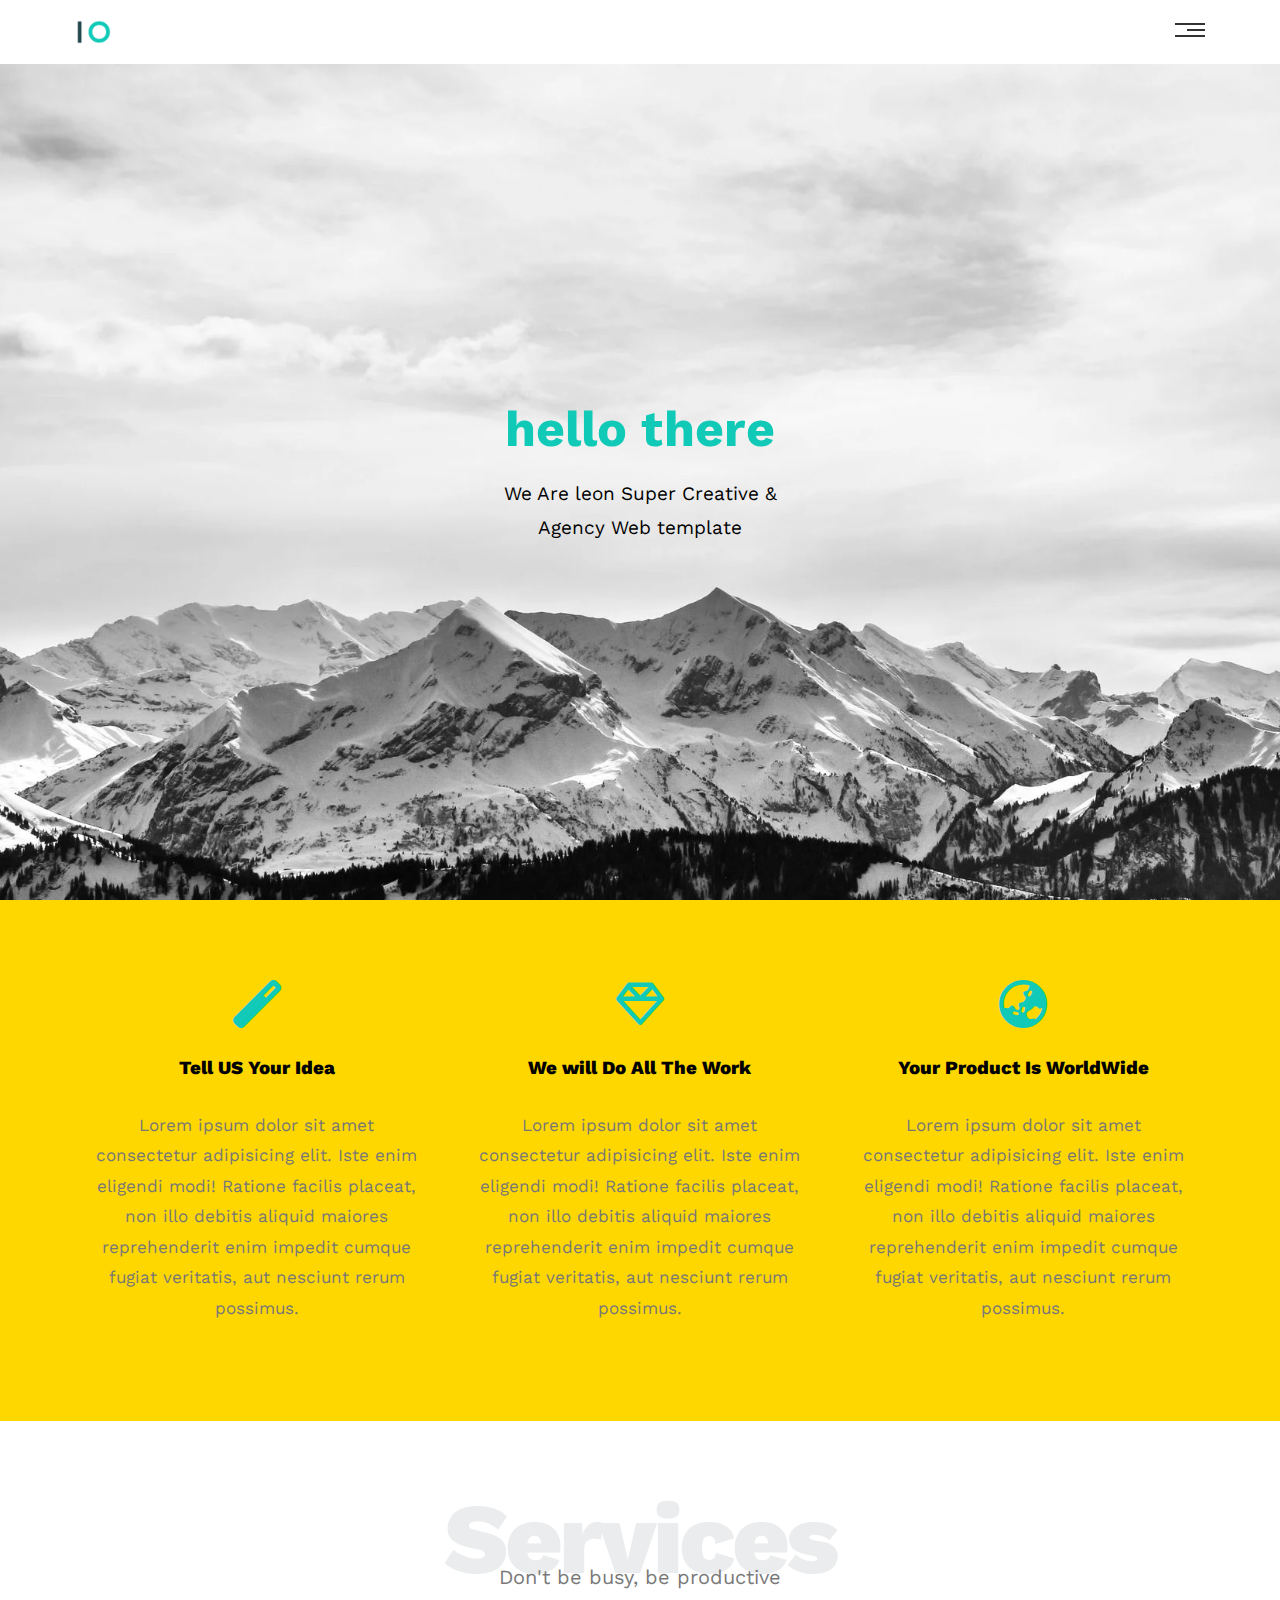
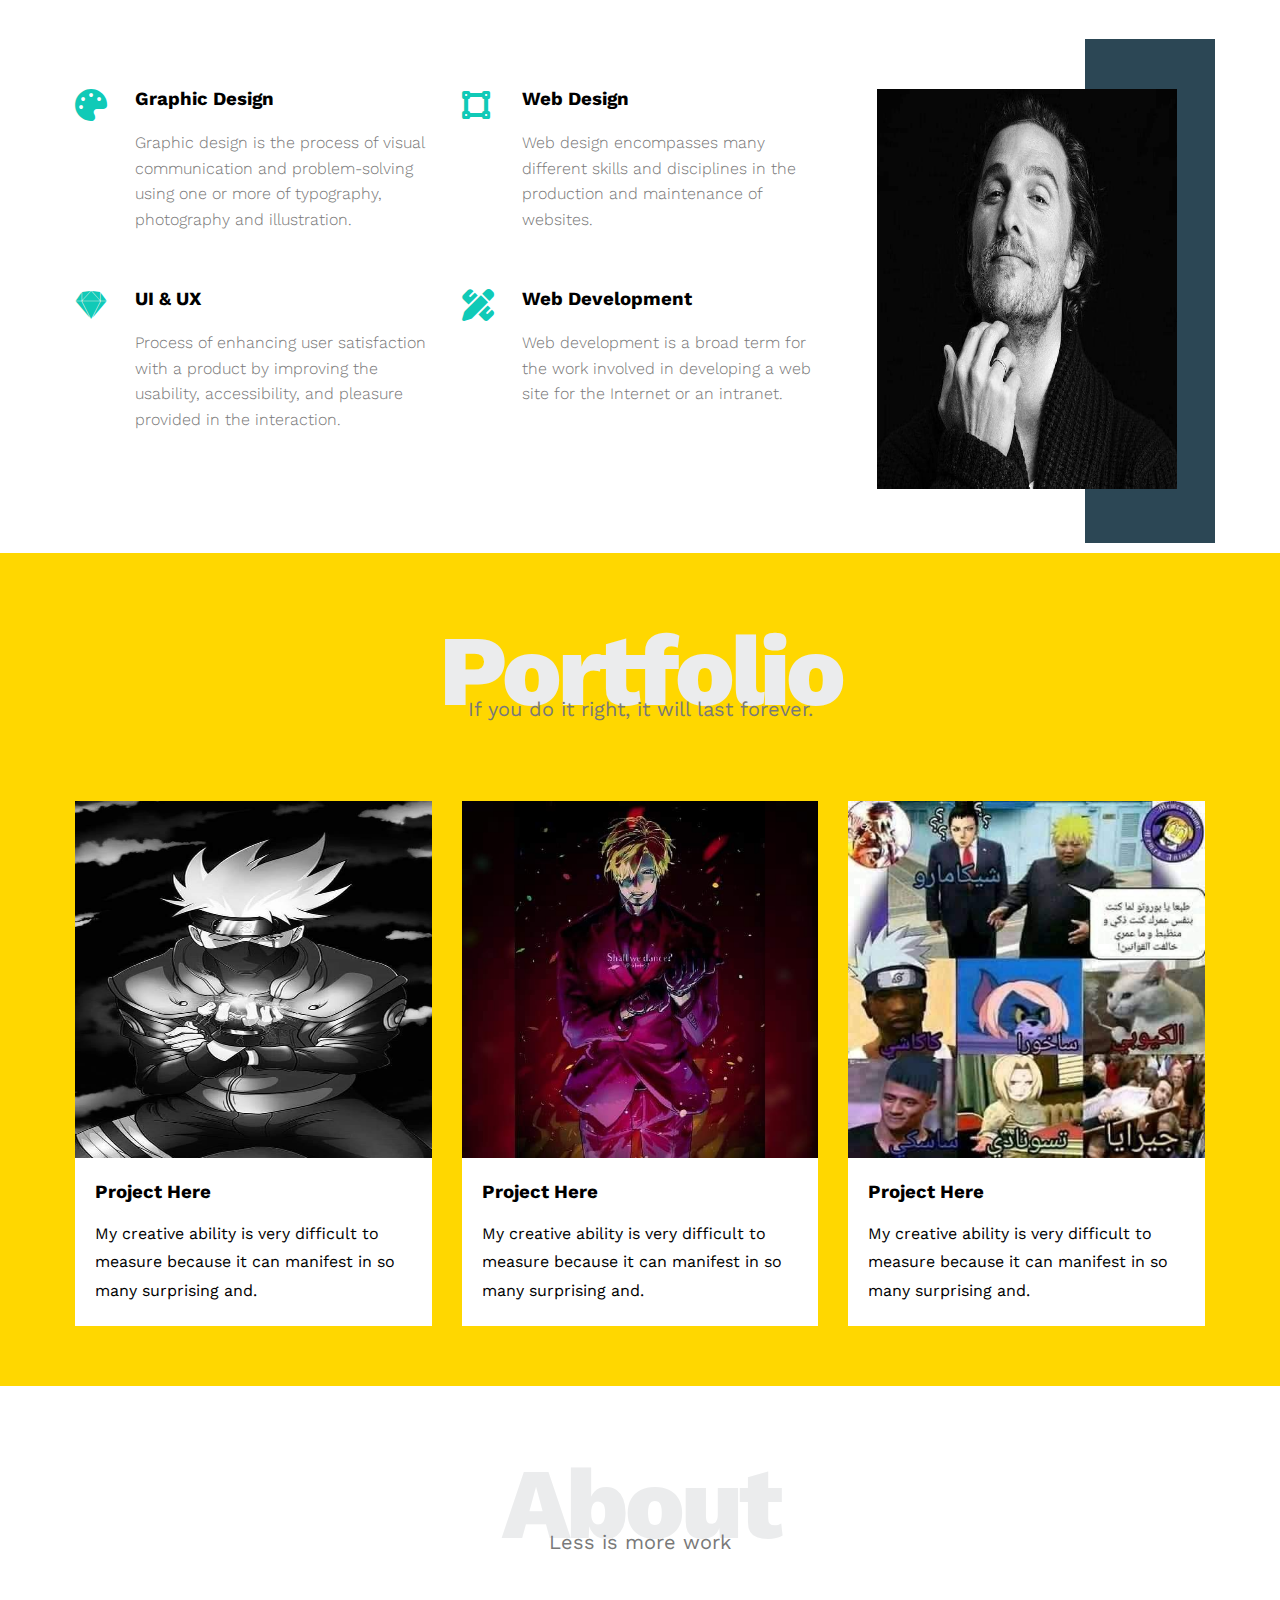
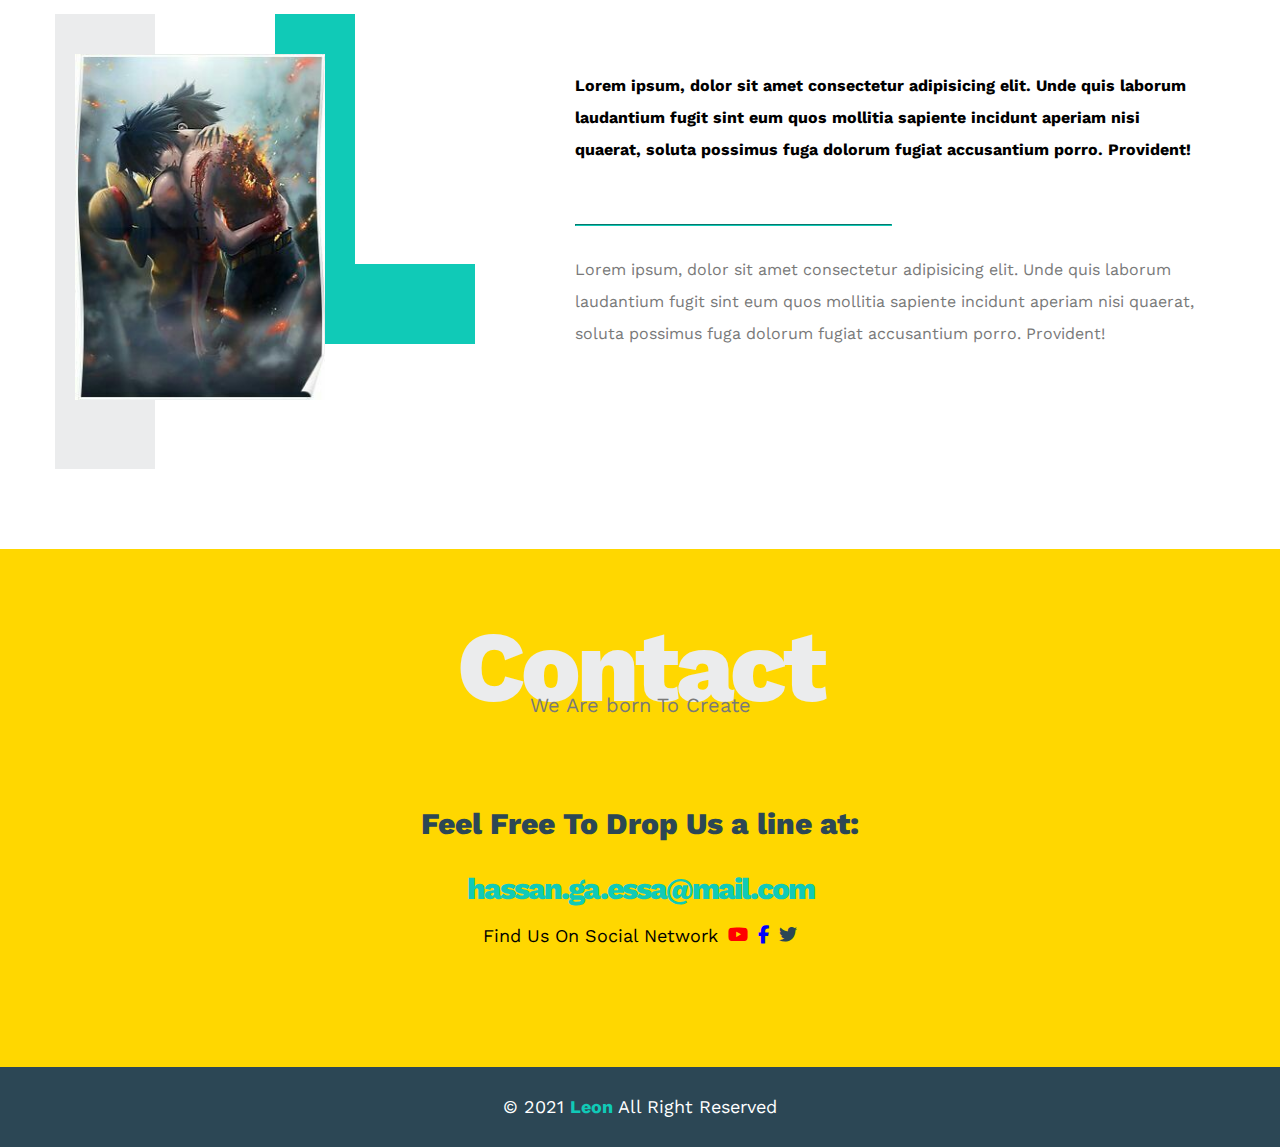
<file: index.html>
<!DOCTYPE html>
<html lang="en">
<head>
    <meta charset="UTF-8">
    <meta name="viewport" content="width=device-width, initial-scale=1.0">
    <title>Lion</title>
    <!-- main template css file-->
    <link rel="stylesheet" href="Css/css.css">
    <!-- Render all Elements normally -->
    <link rel="stylesheet" href="Css/normalize.css">
    <link rel="preconnect" href="https://fonts.googleapis.com">
    <!-- google font -->
    <link rel="preconnect" href="https://fonts.gstatic.com" crossorigin>
    <link href="https://fonts.googleapis.com/css2?family=Work+Sans:ital,wght@0,100..900;1,100..900&display=swap" rel="stylesheet">
    <!-- Font Awesome  Library -->
    <link rel="stylesheet" href="Css/all.min.css">
</head>
<body>
    <!-- Start Header  -->
    <header>
        <div class="container">
            <img src="images/logo.png" alt="" class="logo">
            <div class="links">
                <span class="icon">
                    <span></span>
                    <span></span>
                    <span></span>
                </span>
                <ul>
                    <li><a href="#services">Sercices</a></li>
                    <li><a href="#portfolio">Portfolio</a></li>
                    <li><a href="#about">About</a></li>
                    <li><a href="#contact">Contact</a></li>
                </ul>
            </div>
        </div>
    </header>
    <!-- End Header  -->

    <!-- Start Landing Section -->
    <div class="landing">
        <div class="intro-text">
            <h1>hello there</h1>
            <p>We Are leon Super Creative & Agency Web template</p>
        </div>
    </div>
    <!-- End Landing Section -->
    <!-- Start Features -->
    <div class="features">
        <div class="container">
            <div class="feat">
                <i class="fas fa-magic fa-3x"></i>
                <h3>Tell US Your Idea</h3>
                <p>Lorem ipsum dolor sit amet consectetur adipisicing elit. Iste enim eligendi modi! Ratione facilis placeat, non illo debitis aliquid maiores reprehenderit enim impedit cumque fugiat veritatis, aut nesciunt rerum possimus.</p>
            </div>
            <div class="feat">
                <i class="far fa-gem fa-3x"></i>
                <h3>We will Do All The Work</h3>
                <p>Lorem ipsum dolor sit amet consectetur adipisicing elit. Iste enim eligendi modi! Ratione facilis placeat, non illo debitis aliquid maiores reprehenderit enim impedit cumque fugiat veritatis, aut nesciunt rerum possimus.</p>
            </div>
            <div class="feat">
                <i class="fas fa-globe-asia fa-3x"></i>
                <h3>Your Product Is WorldWide</h3>
                <p>Lorem ipsum dolor sit amet consectetur adipisicing elit. Iste enim eligendi modi! Ratione facilis placeat, non illo debitis aliquid maiores reprehenderit enim impedit cumque fugiat veritatis, aut nesciunt rerum possimus.</p>
            </div>
        </div>
    </div>
    <!-- End Features -->

    <!-- Start Services -->
    <div class="services" id="services">
        <div class="container">
            <h2 class="special-heading">Services</h2>
            <p>Don't be busy, be productive</p>
            <div class="services-content">
                <div class="col">
                    <!-- Start Servie -->
                    <div class="srv">
                        <i class="fas fa-palette fa-2x"></i>
                        <div class="text">
                            <h3>Graphic Design</h3>
                            <p>
                                Graphic design is the process of visual 
                                communication and problem-solving 
                                using one or more of typography, 
                                photography and illustration.
                            </p>
                        </div>
                    </div>
                    <div class="srv">
                        <i class="fab fa-sketch fa-2x"></i>
                        <div class="text">
                            <h3>UI & UX</h3>
                            <p>
                                Process of enhancing user satisfaction 
                                with a product by improving the 
                                usability, accessibility, and pleasure 
                                provided in the interaction.    
                            </p>
                        </div>
                    </div>
                    <!-- End Servie -->
                </div>
                <div class="col">
                    <!-- Start Servie -->
                    <div class="srv">
                        <i class="fas fa-vector-square fa-2x"></i>
                        <div class="text">
                            <h3>Web Design</h3>
                            <p>
                                Web design encompasses many different 
                                skills and disciplines in the production 
                                and maintenance of websites.
                            </p>
                        </div>
                    </div>
                    <div class="srv">
                        <i class="fas fa-pencil-ruler fa-2x"></i>
                        <div class="text">
                            <h3>Web Development</h3>
                            <p>
                                Web development is a broad term for 
                                the work involved in developing a web site 
                                for the Internet or an intranet.   
                            </p>
                        </div>
                    </div>
                    <!-- End Servie -->
                </div>
                <div class="col">
                    <div class="image image-column">
                        <img src="images/img.jpg" alt="">
                    </div>
                </div>
            </div>
        </div>
    </div>
    <!-- End Services --> 
    <!-- Start Portfolio -->
    <div class="portfolio" id="portfolio">
        <div class="container">
            <h2 class="special-heading">Portfolio</h2>
            <p>If you do it right, it will last forever.</p>
            <div class="portfolio-content">
                <div class="card">
                    <div class="image">
                        <img src="images/numer-one.jpg" alt="">
                    </div>
                    <div class="text">
                        <h3>Project Here</h3>
                        <p>My creative ability is very difficult to measure because it can 
                            manifest in so many surprising and.</p>
                    </div>
                </div>
                <div class="card">
                    <div class="image">
                        <img src="images/nuer-two.jpg" alt="">
                    </div>
                    <div class="text">
                        <h3>Project Here</h3>
                        <p>My creative ability is very difficult to measure because it can 
                            manifest in so many surprising and.</p>
                    </div>
                </div>
                <div class="card">
                    <div class="image">
                        <img src="images/numer-three.jpg" alt="">
                    </div>
                    <div class="text">
                        <h3>Project Here</h3>
                        <p>My creative ability is very difficult to measure because it can 
                            manifest in so many surprising and.</p>
                    </div>
                </div>
            </div>
        </div>
    </div>
    <!-- End Portfolio -->
    <!-- Start About -->
    <div class="about" id="about">
        <div class="container">
            <h2 class="special-heading">About</h2>
            <p>Less is more work</p>
            <div class="about-content">
                <div class="image">
                    <img src="images/b33458ab78de1cc3e5457a0729481dff.jpg" alt="">
                </div>
                <div class="text">
                    <p>
                        Lorem ipsum, dolor sit amet consectetur adipisicing elit. Unde quis laborum laudantium fugit sint eum quos mollitia sapiente incidunt aperiam nisi quaerat, soluta possimus fuga dolorum fugiat accusantium porro. Provident!
                    </p>
                    <hr>
                    <p>
                        Lorem ipsum, dolor sit amet consectetur adipisicing elit. Unde quis laborum laudantium fugit sint eum quos mollitia sapiente incidunt aperiam nisi quaerat, soluta possimus fuga dolorum fugiat accusantium porro. Provident!
                    </p>
                </div>
            </div>
        </div>
    </div>
    <!-- End About -->
    <!-- Start Contact -->
    <div class="contact" id="contact">
        <div class="container">
            <h2 class="special-heading">Contact</h2>
            <p>We Are born To Create</p>
            <div class="info">
                <p class="label">Feel Free To Drop Us a line at: </p>
                <a href="mailto:hassan.ga.essa@mail.com?subject=Contact" class="link">hassan.ga.essa@mail.com</a>
                <div class="social">
                    Find Us On Social Network
                    <i class="fab fa-youtube"></i>
                    <i class="fab fa-facebook-f"></i>
                    <i class="fab fa-twitter"></i>
                </div>
            </div>
        </div>
    </div>
    <!-- End Contact -->
    <!-- Start Footer  -->
    <div class="footer">
        &copy; 2021 <span>Leon</span> All Right Reserved 
    </div>
    <!-- End Footer  -->

</body>
</html>
</file>
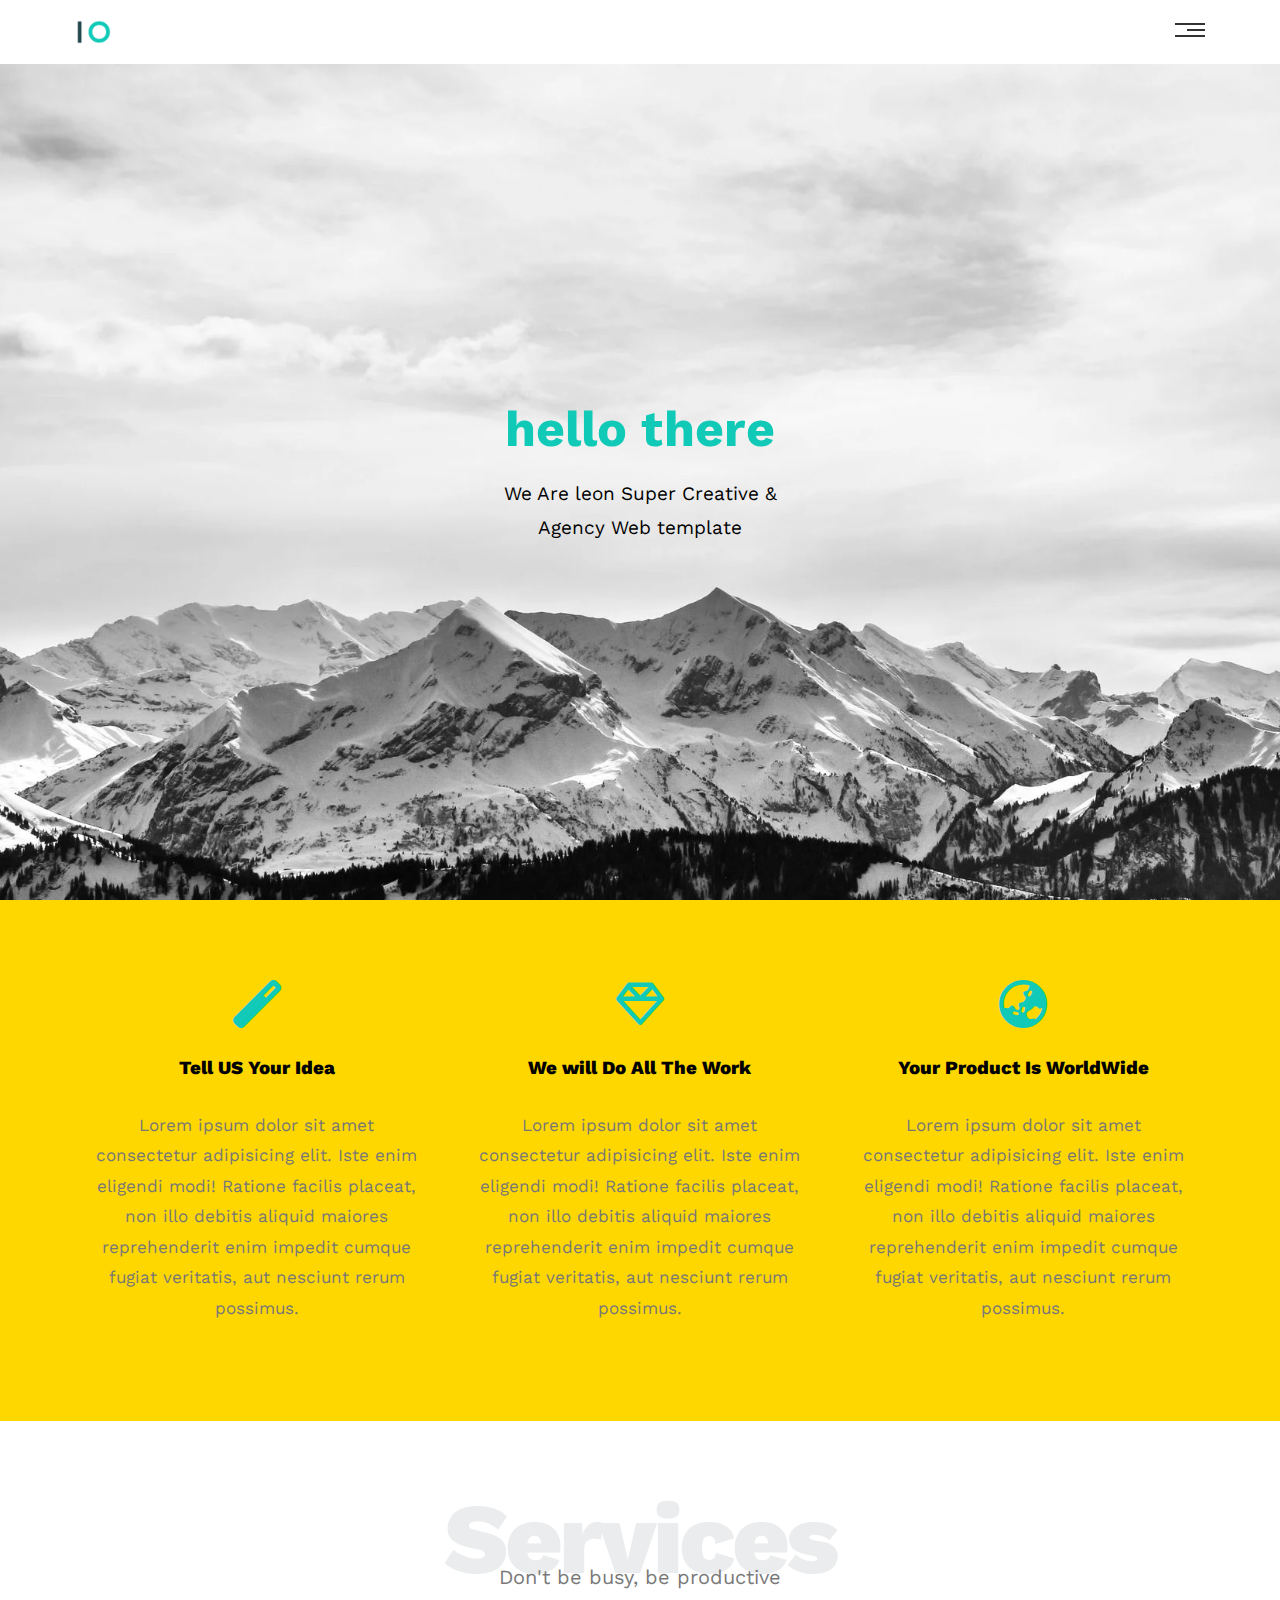
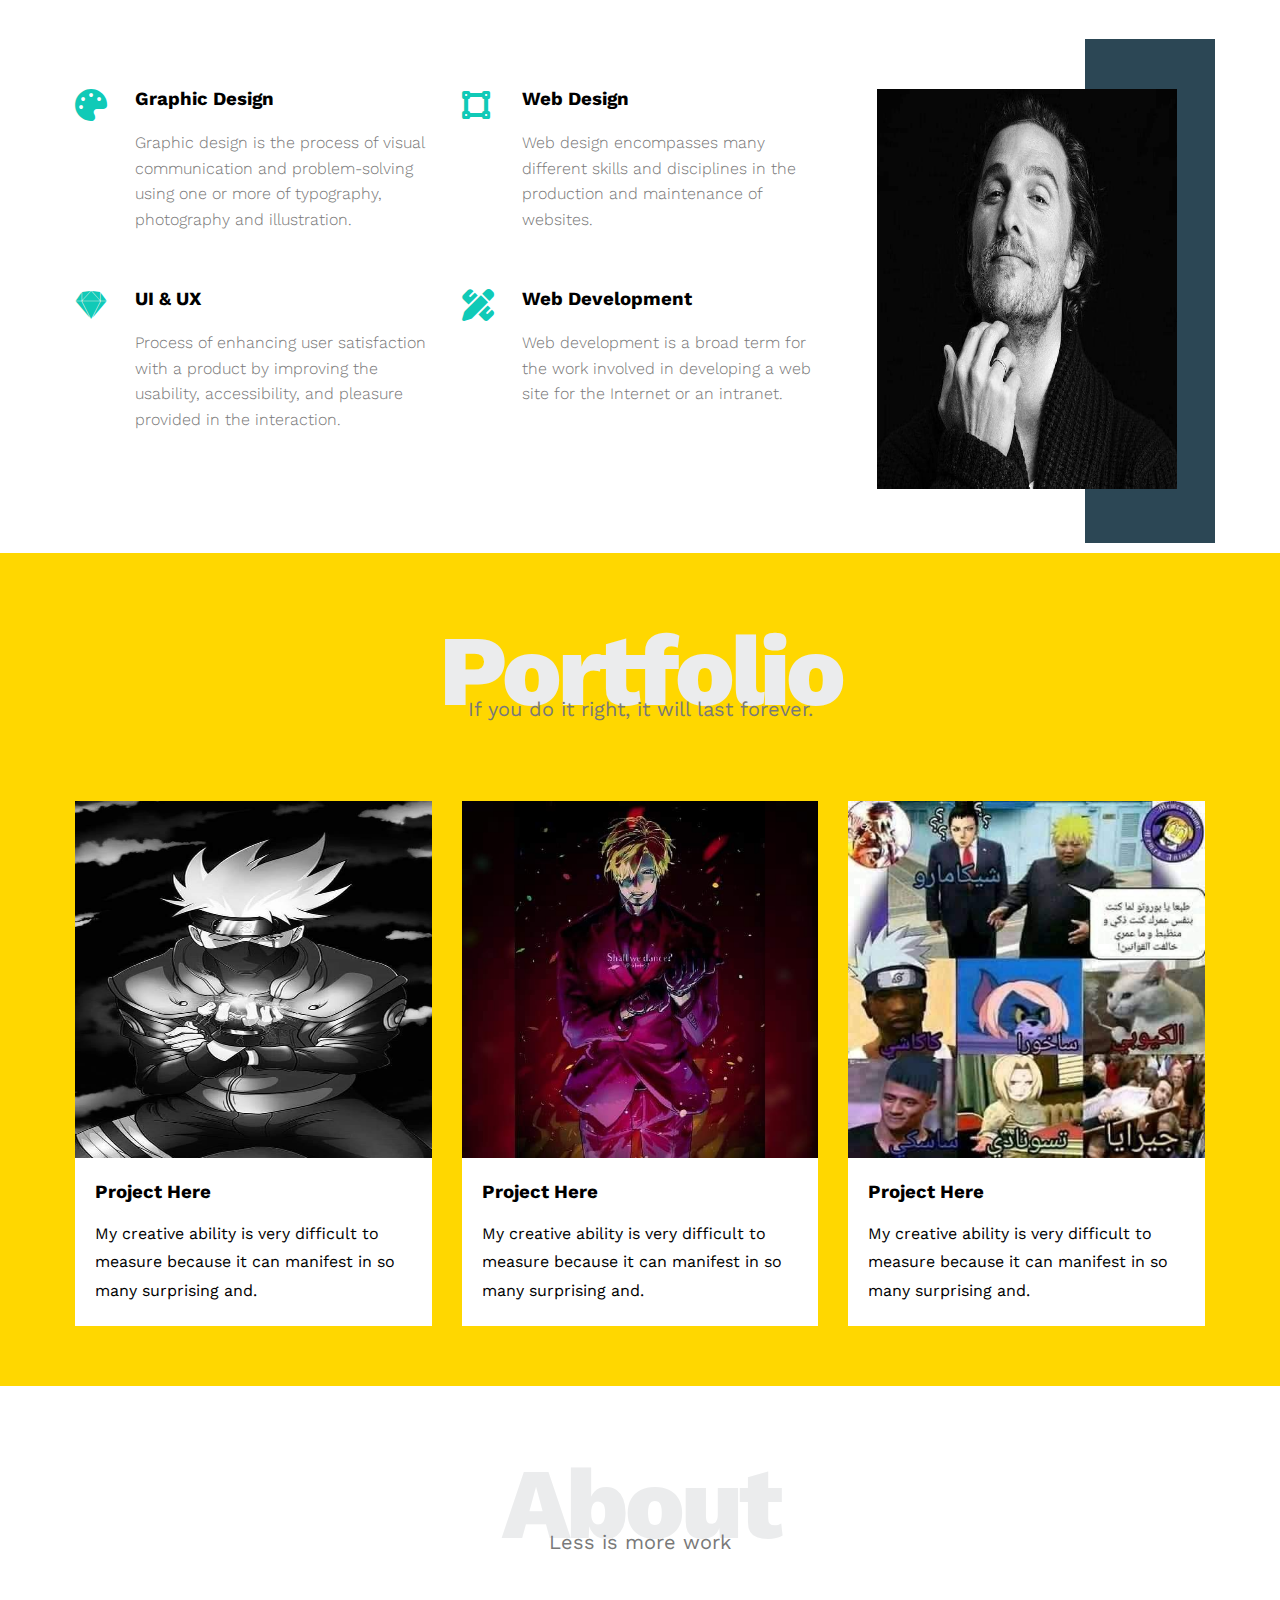
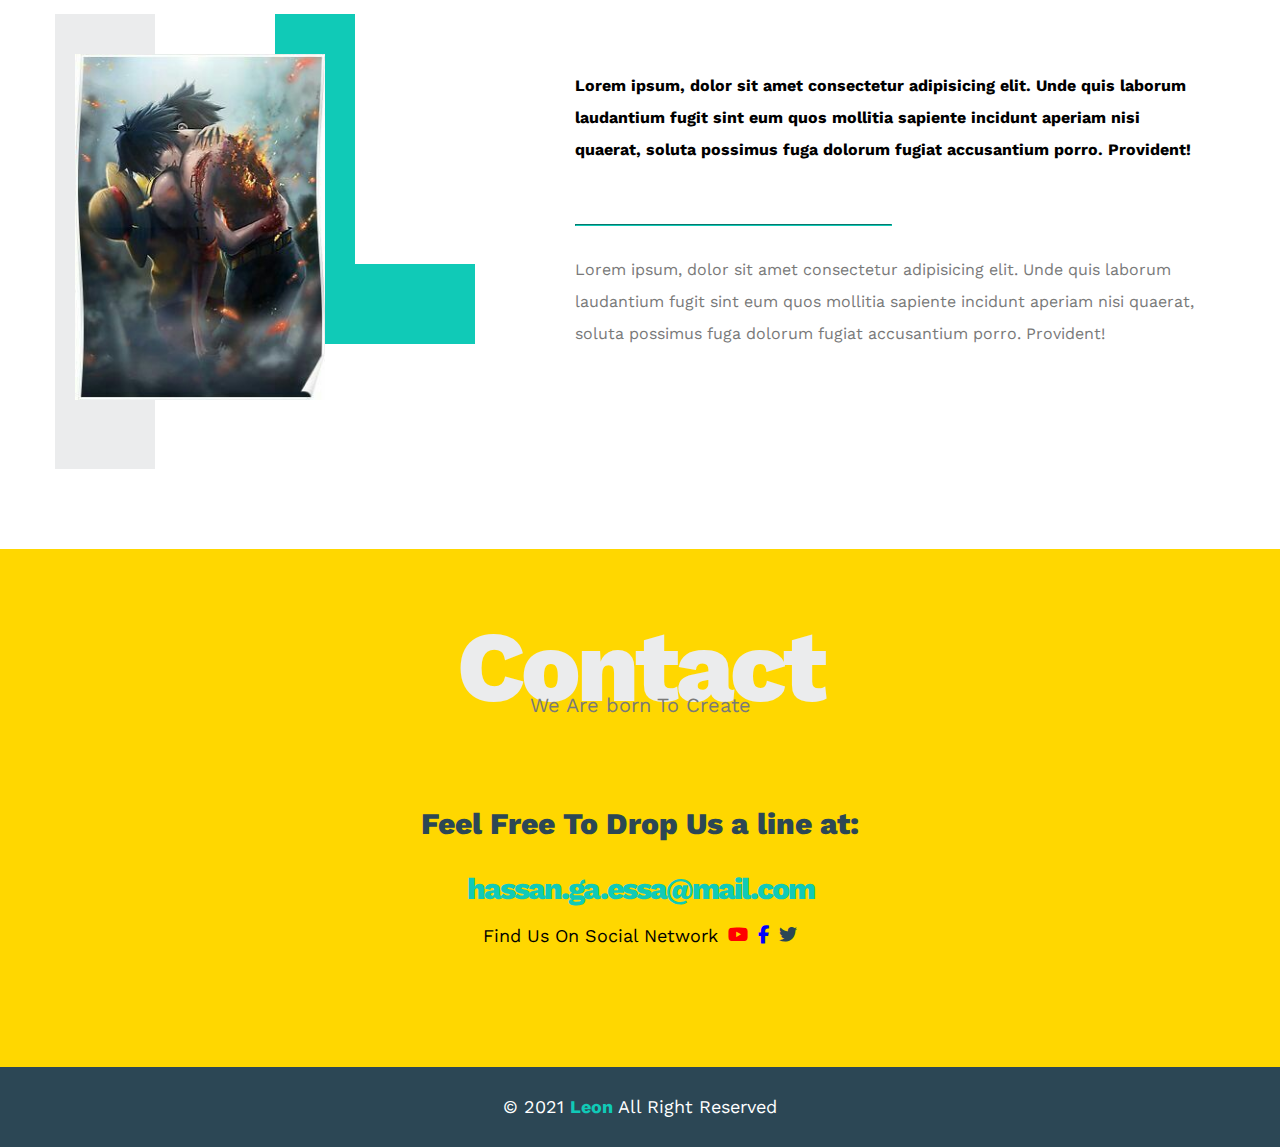
<file: html.html>
<!DOCTYPE html>
<html lang="en">
<head>
    <meta charset="UTF-8">
    <meta name="viewport" content="width=device-width, initial-scale=1.0">
    <title>Lion</title>
    <!-- main template css file-->
    <link rel="stylesheet" href="Css/css.css">
    <!-- Render all Elements normally -->
    <link rel="stylesheet" href="Css/normalize.css">
    <link rel="preconnect" href="https://fonts.googleapis.com">
    <!-- google font -->
    <link rel="preconnect" href="https://fonts.gstatic.com" crossorigin>
    <link href="https://fonts.googleapis.com/css2?family=Work+Sans:ital,wght@0,100..900;1,100..900&display=swap" rel="stylesheet">
    <!-- Font Awesome  Library -->
    <link rel="stylesheet" href="Css/all.min.css">
</head>
<body>
    <!-- Start Header  -->
    <header>
        <div class="container">
            <img src="images/logo.png" alt="" class="logo">
            <div class="links">
                <span class="icon">
                    <span></span>
                    <span></span>
                    <span></span>
                </span>
                <ul>
                    <li><a href="#services">Sercices</a></li>
                    <li><a href="#portfolio">Portfolio</a></li>
                    <li><a href="#about">About</a></li>
                    <li><a href="#contact">Contact</a></li>
                </ul>
            </div>
        </div>
    </header>
    <!-- End Header  -->

    <!-- Start Landing Section -->
    <div class="landing">
        <div class="intro-text">
            <h1>hello there</h1>
            <p>We Are leon Super Creative & Agency Web template</p>
        </div>
    </div>
    <!-- End Landing Section -->
    <!-- Start Features -->
    <div class="features">
        <div class="container">
            <div class="feat">
                <i class="fas fa-magic fa-3x"></i>
                <h3>Tell US Your Idea</h3>
                <p>Lorem ipsum dolor sit amet consectetur adipisicing elit. Iste enim eligendi modi! Ratione facilis placeat, non illo debitis aliquid maiores reprehenderit enim impedit cumque fugiat veritatis, aut nesciunt rerum possimus.</p>
            </div>
            <div class="feat">
                <i class="far fa-gem fa-3x"></i>
                <h3>We will Do All The Work</h3>
                <p>Lorem ipsum dolor sit amet consectetur adipisicing elit. Iste enim eligendi modi! Ratione facilis placeat, non illo debitis aliquid maiores reprehenderit enim impedit cumque fugiat veritatis, aut nesciunt rerum possimus.</p>
            </div>
            <div class="feat">
                <i class="fas fa-globe-asia fa-3x"></i>
                <h3>Your Product Is WorldWide</h3>
                <p>Lorem ipsum dolor sit amet consectetur adipisicing elit. Iste enim eligendi modi! Ratione facilis placeat, non illo debitis aliquid maiores reprehenderit enim impedit cumque fugiat veritatis, aut nesciunt rerum possimus.</p>
            </div>
        </div>
    </div>
    <!-- End Features -->

    <!-- Start Services -->
    <div class="services" id="services">
        <div class="container">
            <h2 class="special-heading">Services</h2>
            <p>Don't be busy, be productive</p>
            <div class="services-content">
                <div class="col">
                    <!-- Start Servie -->
                    <div class="srv">
                        <i class="fas fa-palette fa-2x"></i>
                        <div class="text">
                            <h3>Graphic Design</h3>
                            <p>
                                Graphic design is the process of visual 
                                communication and problem-solving 
                                using one or more of typography, 
                                photography and illustration.
                            </p>
                        </div>
                    </div>
                    <div class="srv">
                        <i class="fab fa-sketch fa-2x"></i>
                        <div class="text">
                            <h3>UI & UX</h3>
                            <p>
                                Process of enhancing user satisfaction 
                                with a product by improving the 
                                usability, accessibility, and pleasure 
                                provided in the interaction.    
                            </p>
                        </div>
                    </div>
                    <!-- End Servie -->
                </div>
                <div class="col">
                    <!-- Start Servie -->
                    <div class="srv">
                        <i class="fas fa-vector-square fa-2x"></i>
                        <div class="text">
                            <h3>Web Design</h3>
                            <p>
                                Web design encompasses many different 
                                skills and disciplines in the production 
                                and maintenance of websites.
                            </p>
                        </div>
                    </div>
                    <div class="srv">
                        <i class="fas fa-pencil-ruler fa-2x"></i>
                        <div class="text">
                            <h3>Web Development</h3>
                            <p>
                                Web development is a broad term for 
                                the work involved in developing a web site 
                                for the Internet or an intranet.   
                            </p>
                        </div>
                    </div>
                    <!-- End Servie -->
                </div>
                <div class="col">
                    <div class="image image-column">
                        <img src="images/img.jpg" alt="">
                    </div>
                </div>
            </div>
        </div>
    </div>
    <!-- End Services --> 
    <!-- Start Portfolio -->
    <div class="portfolio" id="portfolio">
        <div class="container">
            <h2 class="special-heading">Portfolio</h2>
            <p>If you do it right, it will last forever.</p>
            <div class="portfolio-content">
                <div class="card">
                    <div class="image">
                        <img src="images/numer-one.jpg" alt="">
                    </div>
                    <div class="text">
                        <h3>Project Here</h3>
                        <p>My creative ability is very difficult to measure because it can 
                            manifest in so many surprising and.</p>
                    </div>
                </div>
                <div class="card">
                    <div class="image">
                        <img src="images/nuer-two.jpg" alt="">
                    </div>
                    <div class="text">
                        <h3>Project Here</h3>
                        <p>My creative ability is very difficult to measure because it can 
                            manifest in so many surprising and.</p>
                    </div>
                </div>
                <div class="card">
                    <div class="image">
                        <img src="images/numer-three.jpg" alt="">
                    </div>
                    <div class="text">
                        <h3>Project Here</h3>
                        <p>My creative ability is very difficult to measure because it can 
                            manifest in so many surprising and.</p>
                    </div>
                </div>
            </div>
        </div>
    </div>
    <!-- End Portfolio -->
    <!-- Start About -->
    <div class="about" id="about">
        <div class="container">
            <h2 class="special-heading">About</h2>
            <p>Less is more work</p>
            <div class="about-content">
                <div class="image">
                    <img src="images/b33458ab78de1cc3e5457a0729481dff.jpg" alt="">
                </div>
                <div class="text">
                    <p>
                        Lorem ipsum, dolor sit amet consectetur adipisicing elit. Unde quis laborum laudantium fugit sint eum quos mollitia sapiente incidunt aperiam nisi quaerat, soluta possimus fuga dolorum fugiat accusantium porro. Provident!
                    </p>
                    <hr>
                    <p>
                        Lorem ipsum, dolor sit amet consectetur adipisicing elit. Unde quis laborum laudantium fugit sint eum quos mollitia sapiente incidunt aperiam nisi quaerat, soluta possimus fuga dolorum fugiat accusantium porro. Provident!
                    </p>
                </div>
            </div>
        </div>
    </div>
    <!-- End About -->
    <!-- Start Contact -->
    <div class="contact" id="contact">
        <div class="container">
            <h2 class="special-heading">Contact</h2>
            <p>We Are born To Create</p>
            <div class="info">
                <p class="label">Feel Free To Drop Us a line at: </p>
                <a href="mailto:hassan.ga.essa@mail.com?subject=Contact" class="link">hassan.ga.essa@mail.com</a>
                <div class="social">
                    Find Us On Social Network
                    <i class="fab fa-youtube"></i>
                    <i class="fab fa-facebook-f"></i>
                    <i class="fab fa-twitter"></i>
                </div>
            </div>
        </div>
    </div>
    <!-- End Contact -->
    <!-- Start Footer  -->
    <div class="footer">
        &copy; 2021 <span>Leon</span> All Right Reserved 
    </div>
    <!-- End Footer  -->

</body>
</html>
</file>
<file: Css/css.css>
/* Start Variables */

:root {
    --main-color : #10cab7;
    --padd : 60px ;
    --Secondary-color : #2c4755 ;
    --section-color: gold /*#f6f6f6*/ ;
}

/* End Variables */

/* Start Global Rules */

* 
{
    -webkit-box-sizing: border-box;
    -moz-box-sizing: border-box;
    box-sizing: border-box;
}

html {
    scroll-behavior: smooth;
}

body {
    font-family: "work sans" , sans-serif;
}

.container {
    margin-left: auto;
    margin-right: auto;
    padding-left: 20px;
    padding-right: 20px;
}

/* Small */

@media (min-width :768px) {
    .container {
        width: 750px;
    }
}

/* Medium */

@media (min-width :992px) {
    .container {
        width: 970px;
    }
}

/* Large */

@media (min-width :1200px) {
    .container {
        width: 1170px;
    }
}

/* End Global Rules */

/* Start Components */ 

.special-heading {
    color: #ebeced;
    font-size: 100px;
    text-align: center;
    font-weight: 800;
    letter-spacing: -4px;
    margin: 0;
}

.special-heading + p {
    margin: -30px 0 0;
    font-size: 20px;
    text-align: center;
    color: #797979;
}

@media (max-width : 767px) {
    .special-heading {
        font-size: 60px;
    }

    .special-heading + p {
        margin: -20px;
    }
}

/* End Components */

/* Start Header  */
header {
    padding: 20px;
}

header .container {
    display: flex;
    justify-content: space-between;
    align-items: center;
}

header .logo {
    width: 60px;
}

header .links {
    position: relative;
}

header .links:hover .icon span:nth-child(2) {
    width: 100%;
}

header .links .icon {
    width: 30px;
    display: flex;
    flex-wrap: wrap;
    justify-content: flex-end;
} 

header .links .icon span {
    background-color: #333;
    margin-bottom: 4px;
}

header .links .icon span:first-child {
    width: 100%;
    height: 2px;
}

header .links .icon span:nth-child(2) {
    width: 60%;
    height: 2px;
    transition: .3s;
}

header .links .icon span:nth-child(3) {
    width: 100%;
    height: 2px;
}

header .links ul {
    list-style: none;
    margin: 0;
    padding: 0;
    background-color: #f6f6f6;
    position: absolute;
    right: 0;
    min-width: 200px;
    top: calc(100% + 15px);
    display: none;
}

header .links ul::before {
    content: "";
    border-width: 10px;
    position: absolute;
    border-style: solid;
    border-color: transparent transparent #f6f6f6 transparent ;
    right: 5px;
    top: -19px;
}

header .links:hover ul{
    display: block;
    z-index: 1020;

}

header .links ul li a {
    padding: 15px;
    display: block;
    text-decoration: none;
    color: #333;
    transition: .3s;
}

header .links ul li a:hover {
    padding-left: 25px;
}

header .links ul li:not(:last-child) a {
    border-bottom: 1px solid #aaa;
}
/* End Header  */

/* Start Landing Section */
.landing {
    background-image: url(../images/686998.webp);
    background-size: cover;
    height: calc(100vh - 64px);
    position: relative;
}

.landing .intro-text {
    position: absolute;
    left: 50%;
    top: 50%;
    transform: translate(-50% , -50%);
    text-align: center;
    width: 320px;
    max-width: 100%;
}

.landing .intro-text h1 {
    margin: 0;
    color: var(--main-color);
    font-size: 50px;
    font-weight: bold;
}

.landing .intro-text p {
    font-size: 19px;
    line-height: 1.8;
}
/* End Landing Section */

/* Start Features */
.features {
    padding-top: var(--padd);
    padding-bottom: var(--padd);
    background-color: var(--section-color);
}

.features .container {
    display: grid;
    grid-template-columns: repeat(auto-fill , minmax(300px , 1fr));
    gap: 20px;
}

.features .feat {
    padding: 20px;
    text-align: center;
}

.features .feat i {
    color: var(--main-color);
}

.features .feat h3 {
    font-weight: 800;
    margin: 30px 0;
}

.features .feat p {
    line-height: 1.8;
    color: #777;
    font-size: 17px;
}

/* End Features */

/* Start Services */

.services {
    padding-top: var(--padd);
    padding-bottom: var(--padd);
}

.services .services-content {
    display: grid;
    grid-template-columns: repeat(auto-fill , minmax(300px , 1fr));
    gap: 30px;
    margin-top: 100px;
}

.services .services-content .srv {
    display: flex;
    margin-bottom: 40px;
}

@media (max-width : 767px) {
.services .services-content .srv {
    flex-direction: column;
    text-align: center;
}
}

.services .srv i {
    color: var(--main-color);
    flex-basis: 60px;
}

.services .srv .text {
    flex: 1;
}

.services .srv .text p {
    color: #777;
    font-weight: 300;
    line-height: 1.6;
}

.services .srv .text h3 {
    margin: 0 0 20px;
}

.services .image {
    text-align: center;
    position: relative;
}

.services .image img {
    width: 300px;
    height: 400px;
}

.services .image::before {
    content: '';
    height: calc(100% + 100px);
    width: 130px;
    background-color: var(--Secondary-color);
    position: absolute;
    right: -10px;
    top: -50px;
    z-index: -1;
}

@media (max-width : 1199px) {
    .image-column {
        display: none;
    }
}
/* End Services */
/* Start Portoflio */
.portfolio {
    padding-top: var(--padd) ;
    padding-bottom: var(--padd);
    background-color: var(--section-color);
}

.portfolio .portfolio-content {
    display: grid;
    grid-template-columns: repeat(auto-fill , minmax(300px , 1fr));
    gap: 30px;
    margin-top: 80px;
}

.portfolio .portfolio-content .card {
    background-color: white;
}

.portfolio .portfolio-content .card img {
    width: 100%;
    height: 356.667px;
}

.portfolio .portfolio-content .card .text {
    padding: 20px;
}

.portfolio .portfolio-content .card .text h3 {
    margin: 0;
}

.portfolio .portfolio-content .card .text p {
    columns: #777;
    line-height: 1.8;
    margin-bottom: 0;
}
/* End Portoflio */
/* Start About */
.about {
    padding-top: var(--padd) ;
    padding-bottom: calc(var(--padd) + 60px);
}

.about-content {
    margin-top: 100px ;
    display: flex;
    flex-wrap: wrap;
    justify-content: space-between;
}

@media (max-width : 991px) {
    .about-content {
        flex-direction: column;
        text-align: center;
    }
}

.about-content .image {
    position: relative;
    width: 250px;
    height: 375px;
}

@media (max-width : 991px) {
    .about-content .image {
        margin: 0 auto 60px;
    }
}

.about-content .image::before{
    content: '';
    position: absolute;
    background-color: #ebeced;
    width: 100px;
    height: calc(100% + 80px);
    top: -40px;
    left: -20px;
    z-index: -1;
}

.about-content .image::after {
    content: '';
    position: absolute;
    width: 120px;
    height: 250px;
    top: -40px;
    border-left: 80px solid var(--main-color);
    border-bottom: 80px solid var(--main-color);
    z-index: -1;
    right: -150px;
}

@media (max-width : 991px) {
    .about-content .image::after ,
    .about-content .image::before {
        display: none;
    }
}

.about-content .image img {
    max-width: 100%;
}

.about-content .text {
    flex-basis: calc(100% - 500px);
}

.about-content .text hr {
    width: 50%;
    display: inline-block;
    border-color: var(--main-color);
}

.about-content .text p:first-of-type {
    font-weight: bold;
    line-height: 2;
    margin-bottom: 50px;
}

.about-content .text p:last-of-type {
    color: #797979;
    line-height: 2;
}
/* End About */
/* Start Contact */
.contact {
    padding-top: var(--padd);
    padding-bottom: var(--padd);
    background-color: var(--section-color);
}

.contact .info {
    padding-top: var(--padd);
    padding-bottom: var(--padd);
    text-align: center;
}

.info .label {
    font-size: 30px;
    font-weight: 800;
    color: var(--Secondary-color);
}

.info .link{
    text-decoration: none;
    font-size: 30px;
    font-weight: 800;
    color: var(--main-color);
    letter-spacing: -2px;
    margin-bottom: 15px;
}

.info .social {
    display: flex;
    justify-content: center;
    margin-top: 20px;
    font-size: 18px;
}

.info .social i {
    margin-left: 10px;
    color: var(--Secondary-color);
}

.info .social i:first-child {
    color: red;
}

.info .social i:nth-child(2) {
    color: blue;
}

@media (max-width: 767px ) {
    .contact .info .label ,
    .contact .info .social {
        font-size: 25px;
    }
}
/* End Contact */

/* Start Footer  */
.footer {
    background-color: var(--Secondary-color);
    color: white;
    padding: 30px 10px;
    text-align: center;
    font-size: 18px;
}

.footer span {
    font-weight: bold ;
    color: var(--main-color);
}
/* End Footer  */
</file>
